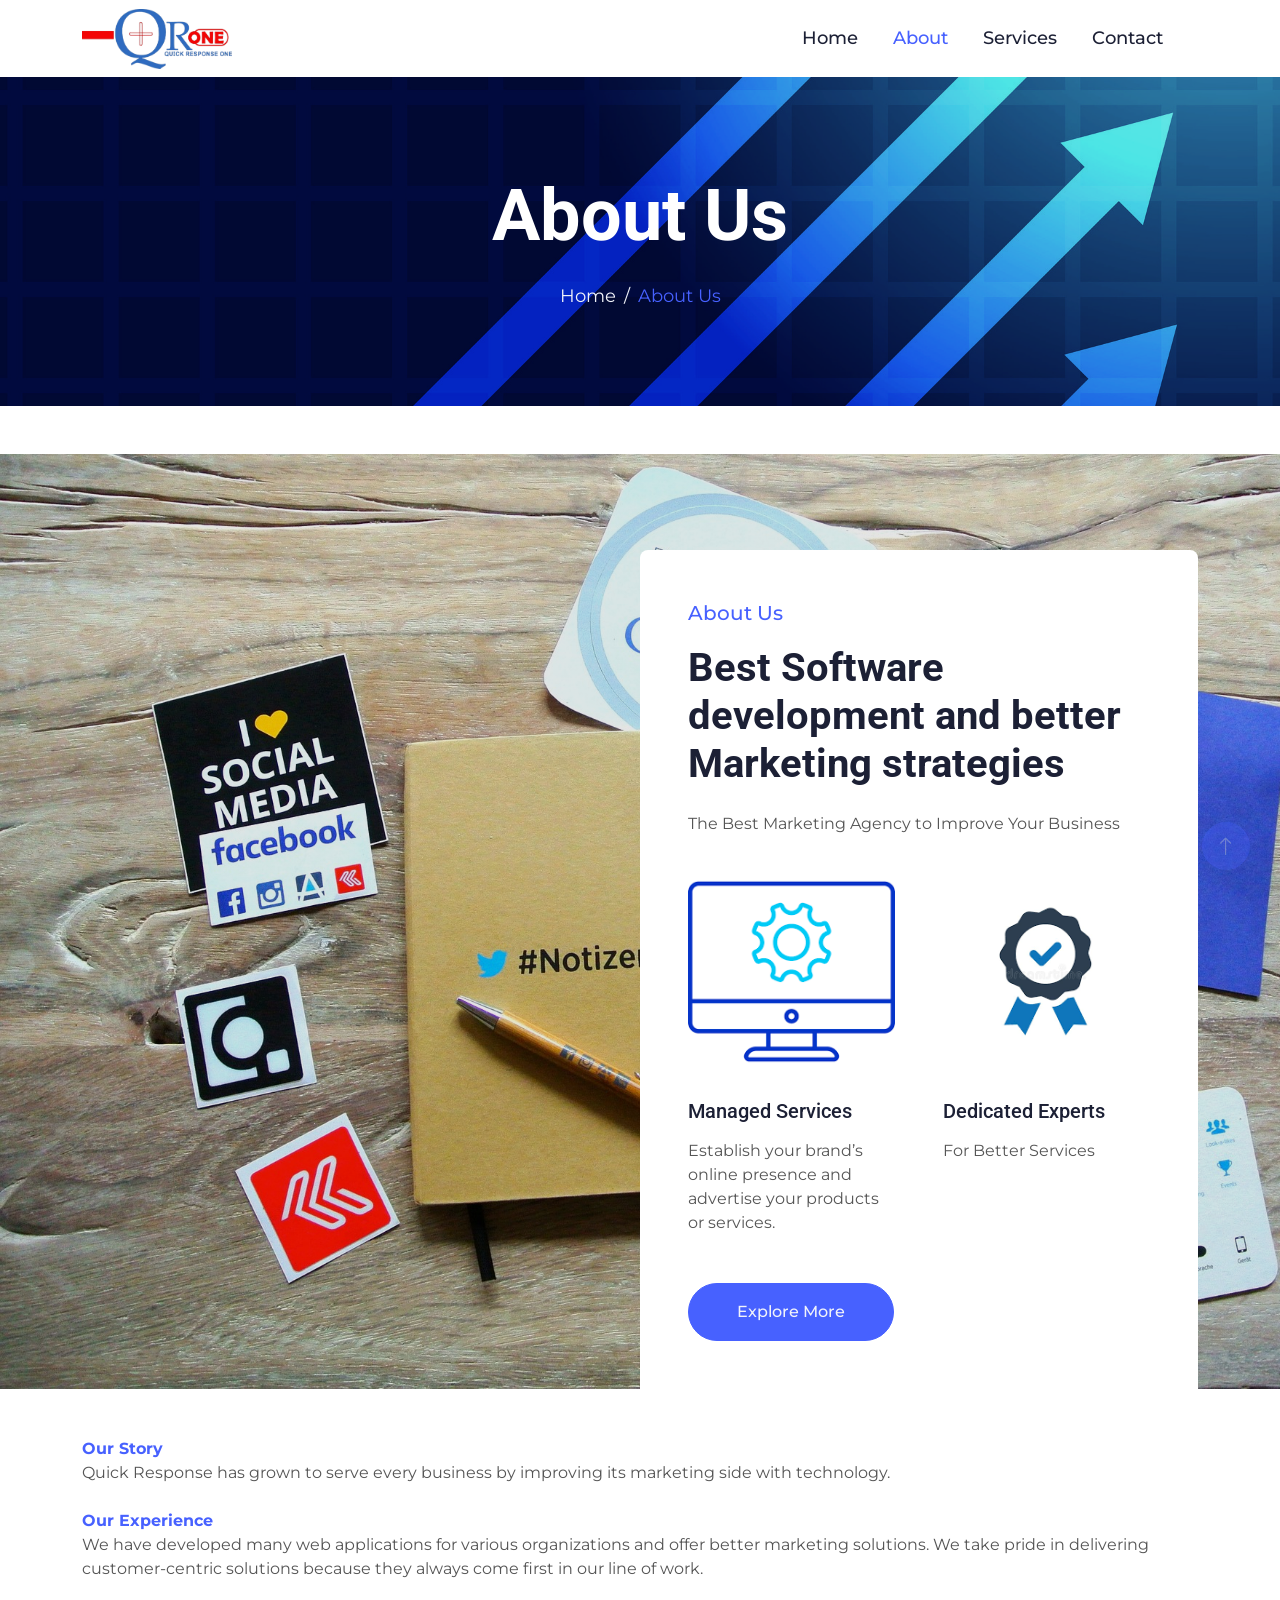
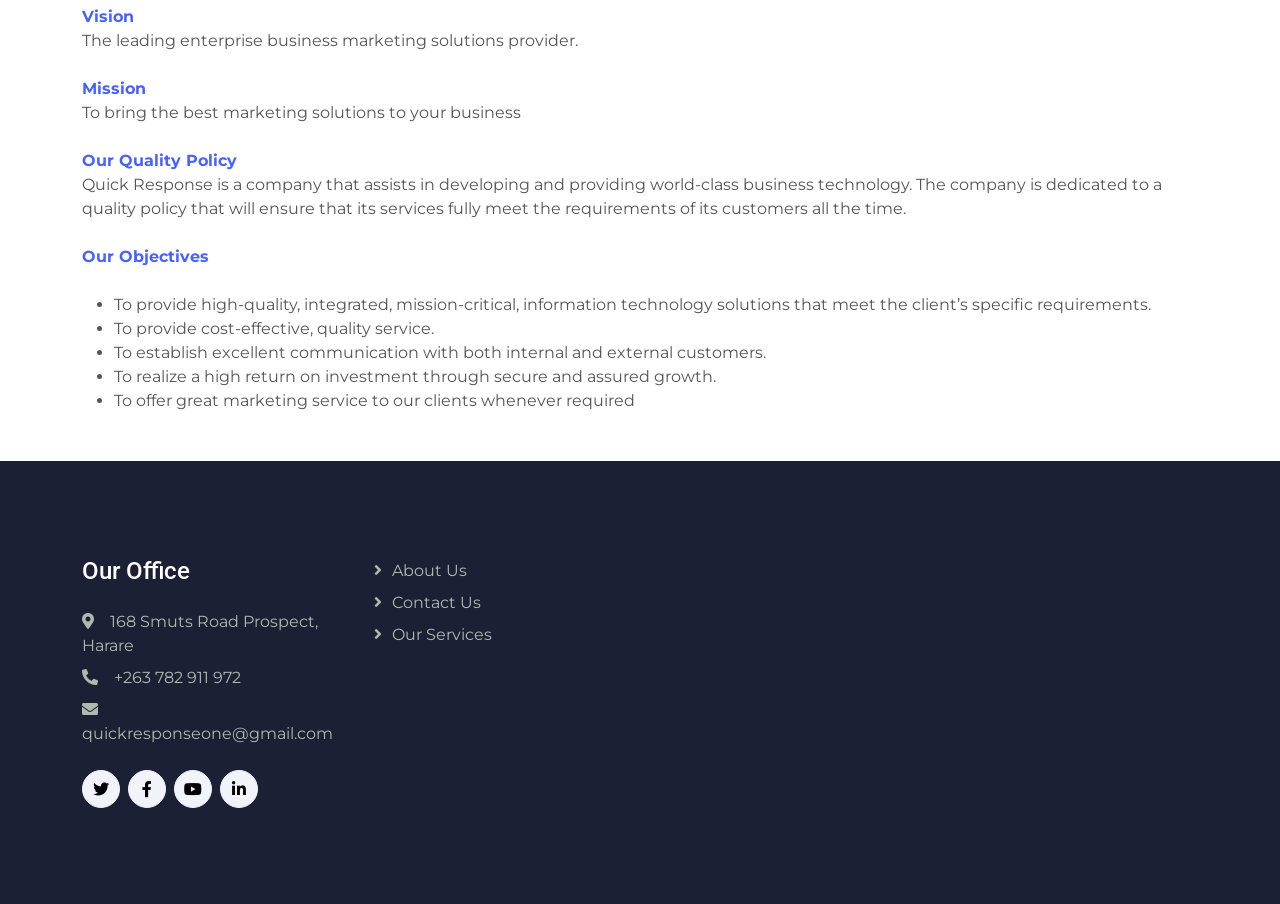
<file: about.html>
<!DOCTYPE html>
<html lang="en">

<head>
    <meta charset="utf-8">
    <title>Quick Response</title>
    <meta content="width=device-width, initial-scale=1.0" name="viewport">
    <meta content="" name="keywords">
    <meta content="" name="description">

    <!-- Favicon -->
    <link rel="icon" href="img/icon/logo.png" type="image/icon type">
    <!-- Google Web Fonts -->
    <link rel="preconnect" href="https://fonts.googleapis.com">
    <link rel="preconnect" href="https://fonts.gstatic.com" crossorigin>
    <link
        href="https://fonts.googleapis.com/css2?family=Montserrat:wght@400;500&family=Roboto:wght@500;700&display=swap"
        rel="stylesheet">

    <!-- Icon Font Stylesheet -->
    <link href="https://cdnjs.cloudflare.com/ajax/libs/font-awesome/5.10.0/css/all.min.css" rel="stylesheet">
    <link href="https://cdn.jsdelivr.net/npm/bootstrap-icons@1.4.1/font/bootstrap-icons.css" rel="stylesheet">

    <!-- Libraries Stylesheet -->
    <link href="lib/animate/animate.min.css" rel="stylesheet">
    <link href="lib/owlcarousel/assets/owl.carousel.min.css" rel="stylesheet">
    <link href="lib/lightbox/css/lightbox.min.css" rel="stylesheet">

    <!-- Customized Bootstrap Stylesheet -->
    <link href="css/bootstrap.min.css" rel="stylesheet">

    <!-- Template Stylesheet -->
    <link href="css/style.css" rel="stylesheet">
</head>

<body>
    <!-- Spinner Start -->
    <div id="spinner"
        class="show bg-white position-fixed translate-middle w-100 vh-100 top-50 start-50 d-flex align-items-center justify-content-center">
        <div class="spinner-border text-primary" role="status" style="width: 3rem; height: 3rem;"></div>
    </div>
    <!-- Spinner End -->




    <!-- Navbar Start -->
    <!-- Navbar Start -->
    <div class="container-fluid bg-white sticky-top">
        <div class="container">
            <nav class="navbar navbar-expand-lg bg-white navbar-light p-lg-0">
                <a href="index.html" class="navbar-brand d-flex-start">
                    <img class="header-btn" src="img/icon/logo.png" width="150" height="60"/> 
                </a>
                <button type="button" class="navbar-toggler me-0" data-bs-toggle="collapse"
                    data-bs-target="#navbarCollapse">
                    <span class="navbar-toggler-icon"></span>
                </button>
                <div class="collapse navbar-collapse" id="navbarCollapse">
                       <div class="container hidden-xs">
                </div>
 <div class="navbar-nav">
                        <div>
                            
                        </div>
                        
                        <a href="index.html" class="nav-item nav-link">Home</a>
                        <a href="about.html" class="nav-item nav-link active">About</a>
                        <a href="service.html" class="nav-item nav-link">Services</a>
                        <a href="contact.html" class="nav-item nav-link">Contact</a>
                      
                    </div>
                   
                 
            </nav>
        </div>
    </div>
    <!-- Navbar End -->
    <!-- Navbar End -->


    <!-- Page Header Start -->
    <div class="container-fluid page-header py-5 mb-5 wow fadeIn" data-wow-delay="0.1s">
        <div class="container text-center py-5">
            <h1 class="display-2 text-white mb-4 animated slideInDown">About Us</h1>
            <nav aria-label="breadcrumb animated slideInDown">
                <ol class="breadcrumb justify-content-center mb-0">
                    <li class="breadcrumb-item"><a href="#">Home</a></li>
                    <li class="breadcrumb-item text-primary" aria-current="page">About Us</li>
                </ol>
            </nav>
        </div>
    </div>
    <!-- Page Header End -->



          <!-- About Start -->
          <div class="container-xxl about my-5">
            <div class="container">
                <div class="row g-0">
                    <div class="col-lg-6">
                        <div class="h-100 d-flex align-items-center justify-content-center" style="min-height: 300px;">
                         
                            
                        </div>
                    </div>
                    <div class="col-lg-6 pt-lg-5 wow fadeIn" data-wow-delay="0.5s">
                        <div class="bg-white rounded-top p-5 mt-lg-5">
                            <p class="fs-5 fw-medium text-primary">About Us</p>
                            <h3 class="display-6 mb-4">Best Software development and better Marketing strategies</h3>
                            <p class="mb-4">The Best Marketing Agency to Improve Your Business</p>
                            <div class="row g-5 pt-2 mb-5">
                                <div class="col-sm-6">
                                    <img class="img-fluid mb-4" src="img/icon/icon-5.png" alt="">
                                    <h5 class="mb-3">Managed Services</h5>
                                    <span>Establish your brand’s online presence and advertise your products or services.</span>
                                </div>
                                <div class="col-sm-6">
                                    <img class="img-fluid mb-4" src="img/icon/icon-2.png" alt="">
                                    <h5 class="mb-3">Dedicated Experts</h5>
                                    <span>For Better Services</span>
                                </div>
                            </div>
                            <a class="btn btn-primary rounded-pill py-3 px-5" href="">Explore More</a>
                        </div>
                    </div>
                </div>
            </div>
        </div>
        <!-- About End -->


<div class="container">
    <p class="mb-4 " ><strong class="text-primary">Our Story</strong><br>
        Quick Response has grown to serve every business by improving its marketing side with technology.
    </p>

    <p class="mb-4"><strong class="text-primary"> Our Experience</strong><br> 
        We have developed many web applications for various organizations and offer better marketing solutions. We take pride in delivering customer-centric solutions because they always come first in our line of work.
    </p>

    <p class="mb-4"><strong class="text-primary">Vision</strong><br>
        The leading enterprise business marketing solutions provider.
    </p>

    <p class="mb-4"><strong class="text-primary">Mission</strong><br>  
    To bring the best marketing solutions to your business
    </p>
    <p class="mb-4"><strong class="text-primary">Our Quality Policy</strong><br>
        Quick Response is a company that assists in developing and providing world-class business technology. The company is dedicated to a quality policy that will ensure that its services fully meet the requirements of its customers all the time.
    </p>

    <p class="mb-4"><strong class="text-primary">Our Objectives</strong><br>
        <div>
            <ul>
              <li>To provide high-quality, integrated, mission-critical, information technology solutions that meet the client’s specific requirements.</li>
              <li>To provide cost-effective, quality service.</li> 
              <li>To establish excellent communication with both internal and external customers.</li>
              <li>To realize a high return on investment through secure and assured growth.</li>
              <li>To offer great marketing service to our clients whenever required</li>

            </ul>
          </div>
    </p>
   </div>

</div>

    

      <!-- Footer Start -->
      <div class="container-fluid bg-dark footer mt-5 py-5 wow fadeIn" data-wow-delay="0.1s">
        <div class="container py-5">
            <div class="row g-5">
                <div class="col-lg-3 col-md-6">
                    <h4 class="text-white mb-4">Our Office</h4>
                    <p class="mb-2"><i class="fa fa-map-marker-alt me-3"></i>168 Smuts Road Prospect, Harare</p>

                    <div class="row"></div>
                    <p class="mb-2"><i class="fa fa-phone-alt me-3"></i>+263 782 911 972</p>
                    <p class="mb-2"><i class="fa fa-envelope me-3"></i>quickresponseone@gmail.com</p>
                    <div class="d-flex pt-3">
                        <a class="btn btn-square btn-light rounded-circle me-2" href=""><i
                                class="fab fa-twitter"></i></a>
                        <a class="btn btn-square btn-light rounded-circle me-2" href=""><i
                                class="fab fa-facebook-f"></i></a>
                        <a class="btn btn-square btn-light rounded-circle me-2" href=""><i
                                class="fab fa-youtube"></i></a>
                        <a class="btn btn-square btn-light rounded-circle me-2" href=""><i
                                class="fab fa-linkedin-in"></i></a>
                    </div>
                </div>     
                <div class="col-lg-3 col-md-6">
                    <a class="btn btn-link" href="about.html">About Us</a>
                    <a class="btn btn-link" href="contact.html">Contact Us</a>
                    <a class="btn btn-link" href="service.html">Our Services</a>
                
                </div>         
               
            </div>
        </div>
    </div>
    <!-- Footer End -->
    <!-- Back to Top -->
    <a href="#" class="btn btn-lg btn-primary btn-lg-square rounded-circle back-to-top"><i
            class="bi bi-arrow-up"></i></a>


    <!-- JavaScript Libraries -->
    <script src="https://ajax.googleapis.com/ajax/libs/jquery/3.6.1/jquery.min.js"></script>
    <script src="https://cdn.jsdelivr.net/npm/bootstrap@5.0.0/dist/js/bootstrap.bundle.min.js"></script>
    <script src="lib/wow/wow.min.js"></script>
    <script src="lib/easing/easing.min.js"></script>
    <script src="lib/waypoints/waypoints.min.js"></script>
    <script src="lib/owlcarousel/owl.carousel.min.js"></script>
    <script src="lib/lightbox/js/lightbox.min.js"></script>

    <!-- Template Javascript -->
    <script src="js/main.js"></script>
</body>

</html>
</file>
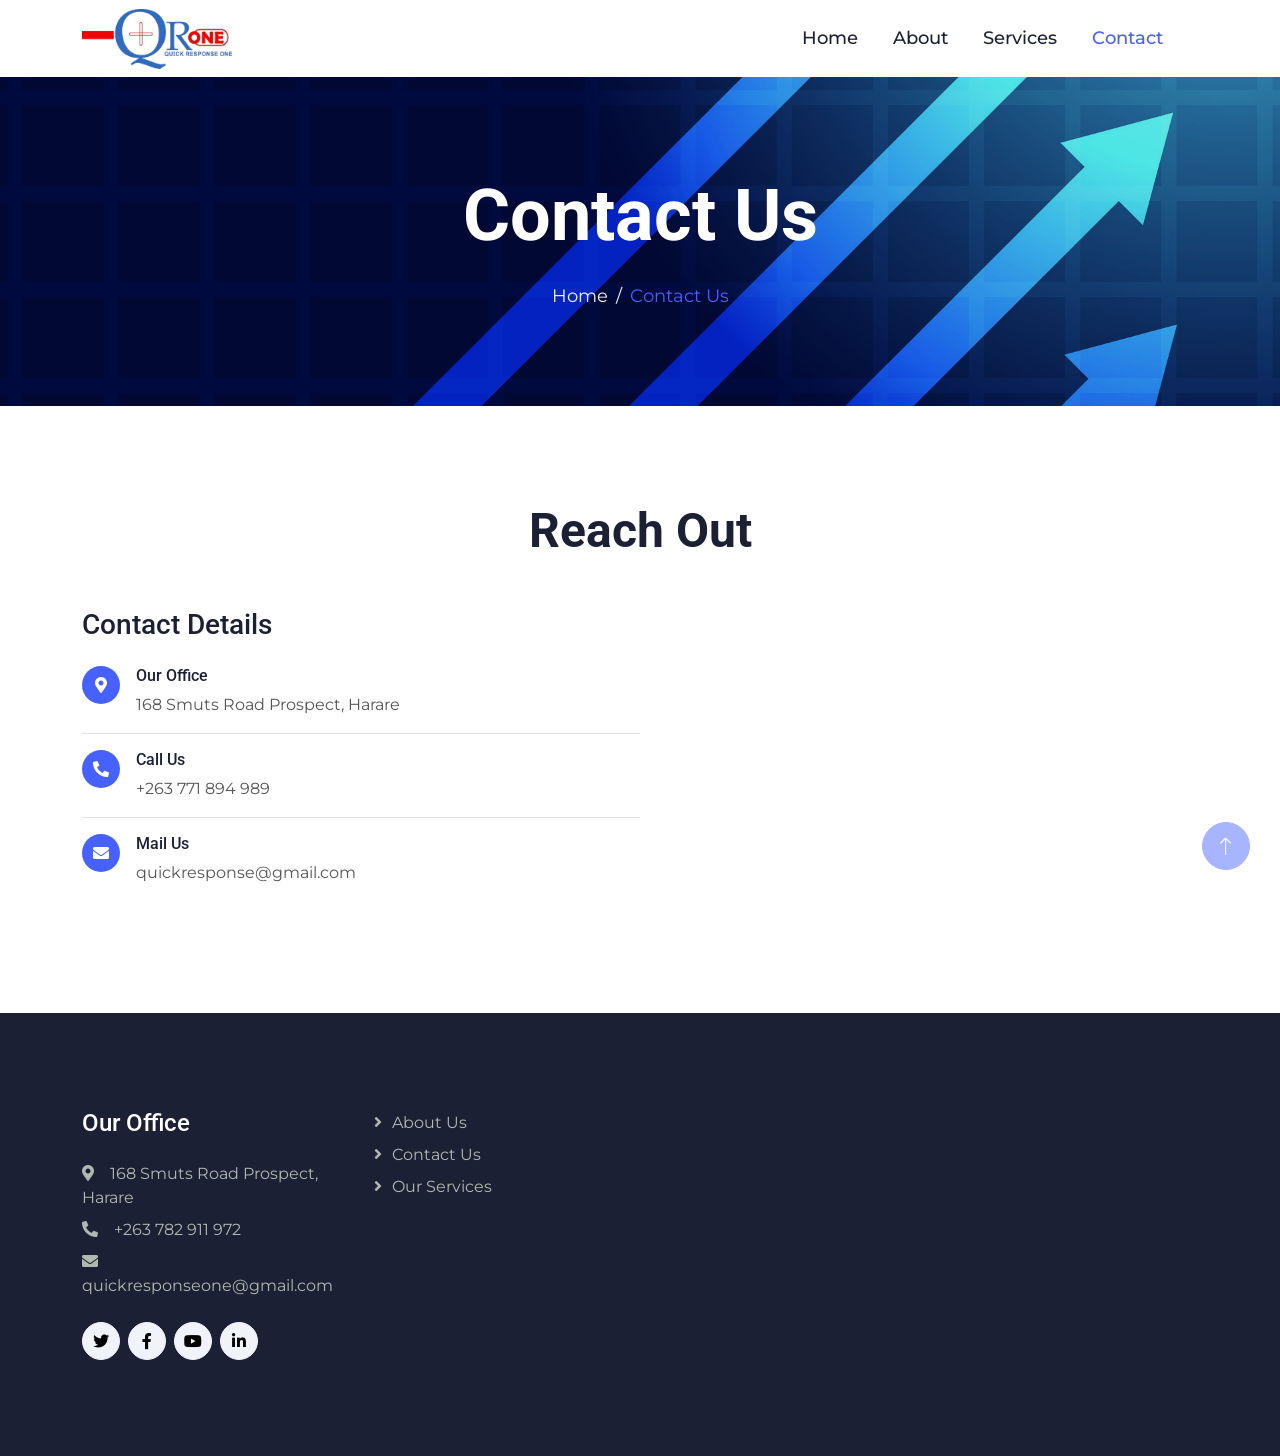
<file: contact.html>
<!DOCTYPE html>
<html lang="en">

<head>
    <meta charset="utf-8">
    <title>Quick Response</title>
    <meta content="width=device-width, initial-scale=1.0" name="viewport">
    <meta content="" name="keywords">
    <meta content="" name="description">

    <!-- Favicon -->
    <link rel="icon" href="img/icon/logo.png" type="image/icon type">

    <!-- Google Web Fonts -->
    <link rel="preconnect" href="https://fonts.googleapis.com">
    <link rel="preconnect" href="https://fonts.gstatic.com" crossorigin>
    <link
        href="https://fonts.googleapis.com/css2?family=Montserrat:wght@400;500&family=Roboto:wght@500;700&display=swap"
        rel="stylesheet">

    <!-- Icon Font Stylesheet -->
    <link href="https://cdnjs.cloudflare.com/ajax/libs/font-awesome/5.10.0/css/all.min.css" rel="stylesheet">
    <link href="https://cdn.jsdelivr.net/npm/bootstrap-icons@1.4.1/font/bootstrap-icons.css" rel="stylesheet">

    <!-- Libraries Stylesheet -->
    <link href="lib/animate/animate.min.css" rel="stylesheet">
    <link href="lib/owlcarousel/assets/owl.carousel.min.css" rel="stylesheet">
    <link href="lib/lightbox/css/lightbox.min.css" rel="stylesheet">

    <!-- Customized Bootstrap Stylesheet -->
    <link href="css/bootstrap.min.css" rel="stylesheet">

    <!-- Template Stylesheet -->
    <link href="css/style.css" rel="stylesheet">
</head>

<body>
    <!-- Spinner Start -->
    <div id="spinner"
        class="show bg-white position-fixed translate-middle w-100 vh-100 top-50 start-50 d-flex align-items-center justify-content-center">
        <div class="spinner-border text-primary" role="status" style="width: 3rem; height: 3rem;"></div>
    </div>
    <!-- Spinner End -->





    <!-- Navbar Start -->
    <div class="container-fluid bg-white sticky-top">
        <div class="container">
            <nav class="navbar navbar-expand-lg bg-white navbar-light p-lg-0">
                <a href="index.html" class="navbar-brand d-flex-start">
                    <img class="header-btn" src="img/icon/logo.png" width="150" height="60" />
                </a>

                <button type="button" class="navbar-toggler me-0" data-bs-toggle="collapse"
                    data-bs-target="#navbarCollapse">
                    <span class="navbar-toggler-icon"></span>
                </button>
                <div class="collapse navbar-collapse" id="navbarCollapse">
                    <div class="container hidden-xs">
                    </div>
                    <div class="navbar-nav">
                        <div>

                        </div>

                        <a href="index.html" class="nav-item nav-link">Home</a>
                        <a href="about.html" class="nav-item nav-link">About</a>
                        <a href="service.html" class="nav-item nav-link">Services</a>
                        <a href="contact.html" class="nav-item nav-link active">Contact</a>

                    </div>


            </nav>
        </div>
    </div>
    <!-- Navbar End -->


    <!-- Page Header Start -->
    <div class="container-fluid page-header py-5 mb-5 wow fadeIn" data-wow-delay="0.1s">
        <div class="container text-center py-5">
            <h1 class="display-2 text-white mb-4 animated slideInDown">Contact Us</h1>
            <nav aria-label="breadcrumb animated slideInDown">
                <ol class="breadcrumb justify-content-center mb-0">
                    <li class="breadcrumb-item"><a href="index.html">Home</a></li>
                    <li class="breadcrumb-item text-primary" aria-current="page">Contact Us</li>
                </ol>
            </nav>
        </div>
    </div>
    <!-- Page Header End -->


    <!-- Contact Start -->
    <div class="container-xxl py-5">
        <div class="container">
            <div class="text-center mx-auto wow fadeInUp" data-wow-delay="0.1s" style="max-width: 500px;">

                <h1 class="display-5 mb-5">Reach Out</h1>
            </div>
            <!-- <div class="row g-5">
                <div class="col-lg-6 wow fadeInUp" data-wow-delay="0.1s">
                    <h3 class="mb-4">Need a functional contact form?</h3>
                    <p class="mb-4">For any Assistance feel free to contact us contact us</p>
                    <form>
                        <div class="row g-3">
                            <div class="col-md-6">
                                <div class="form-floating">
                                    <input type="text" class="form-control" id="name" placeholder="Your Name">
                                    <label for="name">Your Name</label>
                                </div>
                            </div>
                            <div class="col-md-6">
                                <div class="form-floating">
                                    <input type="email" class="form-control" id="email" placeholder="Your Email">
                                    <label for="email">Your Email</label>
                                </div>
                            </div>
                            <div class="col-12">
                                <div class="form-floating">
                                    <input type="text" class="form-control" id="subject" placeholder="Subject">
                                    <label for="subject">Subject</label>
                                </div>
                            </div>
                            <div class="col-12">
                                <div class="form-floating">
                                    <textarea class="form-control" placeholder="Leave a message here" id="message" style="height: 200px"></textarea>
                                    <label for="message">Message</label>
                                </div>
                            </div>
                            <div class="col-12">
                                <button class="btn btn-primary rounded-pill py-3 px-5" type="submit">Send Message</button>
                            </div>
                        </div>
                    </form>
                </div> -->
            <div class="col-lg-6 wow fadeInUp" data-wow-delay="0.5s">
                <h3 class="mb-4">Contact Details</h3>
                <div class="d-flex border-bottom pb-3 mb-3">
                    <div class="flex-shrink-0 btn-square bg-primary rounded-circle">
                        <i class="fa fa-map-marker-alt text-white"></i>
                    </div>
                    <div class="ms-3">
                        <h6>Our Office</h6>
                        <span>168 Smuts Road Prospect, Harare</span>
                    </div>
                </div>
                <div class="d-flex border-bottom pb-3 mb-3">
                    <div class="flex-shrink-0 btn-square bg-primary rounded-circle">
                        <i class="fa fa-phone-alt text-white"></i>
                    </div>
                    <div class="ms-3">
                        <h6>Call Us</h6>
                        <span>+263 771 894 989</span>
                    </div>
                </div>
                <div class="d-flex border-bottom-0 pb-3 mb-3">
                    <div class="flex-shrink-0 btn-square bg-primary rounded-circle">
                        <i class="fa fa-envelope text-white"></i>
                    </div>
                    <div class="ms-3">
                        <h6>Mail Us</h6>
                        <span>quickresponse@gmail.com</span>
                    </div>
                </div>
            </div>
        </div>
    </div>
    </div>
    <!-- Contact End -->


    <!-- Footer Start -->
    <div class="container-fluid bg-dark footer mt-5 py-5 wow fadeIn" data-wow-delay="0.1s">
        <div class="container py-5">
            <div class="row g-5">
                <div class="col-lg-3 col-md-6">
                    <h4 class="text-white mb-4">Our Office</h4>
                    <p class="mb-2"><i class="fa fa-map-marker-alt me-3"></i>168 Smuts Road Prospect, Harare</p>
                    <p class="mb-2"><i class="fa fa-phone-alt me-3"></i>+263 782 911 972</p>
                    <p class="mb-2"><i class="fa fa-envelope me-3"></i>quickresponseone@gmail.com</p>
                    <div class="d-flex pt-3">
                        <a class="btn btn-square btn-light rounded-circle me-2" href=""><i
                                class="fab fa-twitter"></i></a>
                        <a class="btn btn-square btn-light rounded-circle me-2" href=""><i
                                class="fab fa-facebook-f"></i></a>
                        <a class="btn btn-square btn-light rounded-circle me-2" href=""><i
                                class="fab fa-youtube"></i></a>
                        <a class="btn btn-square btn-light rounded-circle me-2" href=""><i
                                class="fab fa-linkedin-in"></i></a>
                    </div>
                </div>
                <div class="col-lg-3 col-md-6">
                    <a class="btn btn-link" href="about.html">About Us</a>
                    <a class="btn btn-link" href="contact.html">Contact Us</a>
                    <a class="btn btn-link" href="service.html">Our Services</a>

                </div>

            </div>
        </div>
    </div>
    <!-- Footer End -->


    <!-- Back to Top -->
    <a href="#" class="btn btn-lg btn-primary btn-lg-square rounded-circle back-to-top"><i
            class="bi bi-arrow-up"></i></a>


    <!-- JavaScript Libraries -->
    <script src="https://ajax.googleapis.com/ajax/libs/jquery/3.6.1/jquery.min.js"></script>
    <script src="https://cdn.jsdelivr.net/npm/bootstrap@5.0.0/dist/js/bootstrap.bundle.min.js"></script>
    <script src="lib/wow/wow.min.js"></script>
    <script src="lib/easing/easing.min.js"></script>
    <script src="lib/waypoints/waypoints.min.js"></script>
    <script src="lib/owlcarousel/owl.carousel.min.js"></script>
    <script src="lib/lightbox/js/lightbox.min.js"></script>

    <!-- Template Javascript -->
    <script src="js/main.js"></script>
</body>

</html>
</file>
<file: css/style.css>
:root {
    --primary: #4761FF;
    --secondary: #555555;
    --light: #F1F3FA;
    --dark: #1C2035;
}

.back-to-top {
    position: fixed;
    display: none;
    right: 30px;
    bottom: 30px;
    z-index: 99;
}

.fw-medium {
    font-weight: 500;
}


/*** Spinner ***/
#spinner {
    opacity: 0;
    visibility: hidden;
    transition: opacity .5s ease-out, visibility 0s linear .5s;
    z-index: 99999;
}

#spinner.show {
    transition: opacity .5s ease-out, visibility 0s linear 0s;
    visibility: visible;
    opacity: 1;
}


/*** Button ***/
.btn {
    transition: .5s;
    font-weight: 500;
}

.btn-primary,
.btn-outline-primary:hover {
    color: var(--light);
}

.btn-secondary,
.btn-outline-secondary:hover {
    color: var(--dark);
}

.btn-square {
    width: 38px;
    height: 38px;
}

.btn-sm-square {
    width: 32px;
    height: 32px;
}

.btn-lg-square {
    width: 48px;
    height: 48px;
}

.btn-square,
.btn-sm-square,
.btn-lg-square {
    padding: 0;
    display: flex;
    align-items: center;
    justify-content: center;
    font-weight: normal;
}


/*** Navbar ***/
.sticky-top {
    top: -100px;
    transition: .5s;
}

.navbar .navbar-nav .nav-link {
    margin-right: 35px;
    padding: 25px 0;
    color: var(--dark);
    font-size: 18px;
    font-weight: 500;
    outline: none;
}

.navbar .navbar-nav .nav-link:hover,
.navbar .navbar-nav .nav-link.active {
    color: var(--primary);
}

.navbar .dropdown-toggle::after {
    border: none;
    content: "\f107";
    font-family: "Font Awesome 5 Free";
    font-weight: 900;
    vertical-align: middle;
    margin-left: 8px;
}

@media (max-width: 991.98px) {
    .navbar .navbar-nav .nav-link  {
        margin-right: 0;
        padding: 10px 0;
    }

    .navbar .navbar-nav {
        margin-top: 15px;
        border-top: 1px solid #EEEEEE;
    }
}

@media (min-width: 992px) {
    .navbar .nav-item .dropdown-menu {
        display: block;
        border: none;
        margin-top: 0;
        top: 150%;
        opacity: 0;
        visibility: hidden;
        transition: .5s;
    }

    .navbar .nav-item:hover .dropdown-menu {
        top: 100%;
        visibility: visible;
        transition: .5s;
        opacity: 1;
    }
}


/*** Header ***/
.carousel-caption {
    top: 0;
    left: 0;
    right: 0;
    bottom: 0;
    display: flex;
    align-items: center;
    background: rgba(0, 0, 0, .1);
    z-index: 1;
}

.carousel-control-prev,
.carousel-control-next {
    width: 15%;
}

.carousel-control-prev-icon,
.carousel-control-next-icon {
    width: 3.5rem;
    height: 3.5rem;
    border-radius: 3.5rem;
    background-color: var(--primary);
    border: 15px solid var(--primary);
}

@media (max-width: 768px) {
    #header-carousel .carousel-item {
        position: relative;
        min-height: 450px;
    }
    
    #header-carousel .carousel-item img {
        position: absolute;
        width: 100%;
        height: 100%;
        object-fit: cover;
    }
}

.page-header {
    background: linear-gradient(rgba(0, 0, 0, .1), rgba(0, 0, 0, .1)), url(../img/carousel-1.jpg) center center no-repeat;
    background-size: cover;
}

.page-header .breadcrumb-item+.breadcrumb-item::before {
    color: var(--light);
}

.page-header .breadcrumb-item,
.page-header .breadcrumb-item a {
    font-size: 18px;
    color: var(--light);
}


/*** Features ***/
.feature-row {
    box-shadow: 0 0 45px rgba(0, 0, 0, .08);
}

.feature-item {
    border-color: rgba(0, 0, 0, .03) !important;
}


/*** About ***/
.about {
    background: linear-gradient(rgba(0, 0, 0, .1), rgba(0, 0, 0, .1)), url(../img/about.jpg) left center no-repeat;
    background-size: cover;
}

.btn-play {
    position: relative;
    display: block;
    box-sizing: content-box;
    width: 36px;
    height: 46px;
    border-radius: 100%;
    border: none;
    outline: none !important;
    padding: 18px 20px 20px 28px;
    background: var(--primary);
}

.btn-play:before {
    content: "";
    position: absolute;
    z-index: 0;
    left: 50%;
    top: 50%;
    transform: translateX(-50%) translateY(-50%);
    display: block;
    width: 90px;
    height: 90px;
    background: var(--primary);
    border-radius: 100%;
    animation: pulse-border 1500ms ease-out infinite;
}

.btn-play:after {
    content: "";
    position: absolute;
    z-index: 1;
    left: 50%;
    top: 50%;
    transform: translateX(-50%) translateY(-50%);
    display: block;
    width: 90px;
    height: 90px;
    background: var(--primary);
    border-radius: 100%;
    transition: all 200ms;
}

.btn-play span {
    display: block;
    position: relative;
    z-index: 3;
    width: 0;
    height: 0;
    left: 3px;
    border-left: 30px solid #FFFFFF;
    border-top: 18px solid transparent;
    border-bottom: 18px solid transparent;
}

@keyframes pulse-border {
    0% {
        transform: translateX(-50%) translateY(-50%) translateZ(0) scale(1);
        opacity: 1;
    }

    100% {
        transform: translateX(-50%) translateY(-50%) translateZ(0) scale(2);
        opacity: 0;
    }
}






/*** Service ***/
.service-item .service-text {
    position: relative;
    width: 100%;
    top: 0;
    left: 0;
    text-align: center;
    background: #FFFFFF;
    box-shadow: 0 0 45px rgba(0, 0, 0, .06);
    transition: .5s;
    z-index: 2;
}

.service-item:hover .service-text {
    top: -1.5rem;
}

.service-item .service-text h5 {
    transition: .5s;
}

.service-item:hover .service-text h5 {
    color: var(--primary);
}

.service-item .service-btn {
    position: absolute;
    width: 80%;
    height: 3rem;
    left: 10%;
    bottom: 0;
    display: flex;
    align-items: center;
    justify-content: center;
    background: #FFFFFF;
    box-shadow: 0 0 45px rgba(0, 0, 0, .07);
    transition: .5s;
    z-index: 1;
}

.service-item:hover .service-btn {
    bottom: -1.5rem;
}


/*** Project ***/
.project-item {
    position: relative;
    border-radius: 8px;
    overflow: hidden;
    box-shadow: 0 0 45px rgba(0, 0, 0, .07);
}

.project-item .project-overlay {
    position: absolute;
    width: 100%;
    height: 100%;
    top: 0;
    left: 0;
    display: flex;
    align-items: center;
    justify-content: center;
    background: rgba(0, 0, 0, .5);
    opacity: 0;
    padding-top: 60px;
    transition: .5s;
}

.project-item:hover .project-overlay {
    opacity: 1;
    padding-top: 0;
}

.project-carousel .owl-nav {
    position: absolute;
    top: -100px;
    right: 0;
    display: flex;
}

.project-carousel .owl-nav .owl-prev,
.project-carousel .owl-nav .owl-next {
    margin-left: 15px;
    width: 55px;
    height: 55px;
    display: flex;
    align-items: center;
    justify-content: center;
    color: var(--secondary);
    border-radius: 55px;
    box-shadow: 0 0 45px rgba(0, 0, 0, .15);
    font-size: 25px;
    transition: .5s;
}

.project-carousel .owl-nav .owl-prev:hover,
.project-carousel .owl-nav .owl-next:hover {
    background: var(--primary);
    color: #FFFFFF;
}

@media (max-width: 768px) {
    .project-carousel .owl-nav {
        top: -70px;
        right: auto;
        left: 50%;
        transform: translateX(-50%);
    }

    .project-carousel .owl-nav .owl-prev,
    .project-carousel .owl-nav .owl-next {
        margin: 0 7px;
        width: 45px;
        height: 45px;
        font-size: 20px;
    }
}


/*** Testimonial ***/
.testimonial-item {
    box-shadow: 0 0 45px rgba(0, 0, 0, .07);
    transition: .5s;
}

.owl-item .testimonial-item,
.testimonial-item * {
    transition: .5s;
}

.owl-item.center .testimonial-item,
.testimonial-item:hover {
    background: var(--primary);
}

.owl-item.center .testimonial-item *,
.testimonial-item:hover * {
    color: #FFFFFF !important;
}

.testimonial-item img {
    width: 100px !important;
    height: 100px !important;
    border-radius: 100px;
}

.testimonial-carousel .owl-nav {
    position: absolute;
    top: -100px;
    right: 0;
    display: flex;
}

.testimonial-carousel .owl-nav .owl-prev,
.testimonial-carousel .owl-nav .owl-next {
    margin-left: 15px;
    width: 55px;
    height: 55px;
    display: flex;
    align-items: center;
    justify-content: center;
    color: var(--secondary);
    border-radius: 55px;
    box-shadow: 0 0 45px rgba(0, 0, 0, .15);
    font-size: 25px;
    transition: .5s;
}

.testimonial-carousel .owl-nav .owl-prev:hover,
.testimonial-carousel .owl-nav .owl-next:hover {
    background: var(--primary);
    color: #FFFFFF;
}

@media (max-width: 768px) {
    .testimonial-carousel .owl-nav {
        top: -70px;
        right: auto;
        left: 50%;
        transform: translateX(-50%);
    }

    .testimonial-carousel .owl-nav .owl-prev,
    .testimonial-carousel .owl-nav .owl-next {
        margin: 0 7px;
        width: 45px;
        height: 45px;
        font-size: 20px;
    }
}


/*** Footer ***/
.footer {
    color: #B0B9AE;
}

.footer .btn.btn-link {
    display: block;
    margin-bottom: 5px;
    padding: 0;
    text-align: left;
    color: #B0B9AE;
    font-weight: normal;
    text-transform: capitalize;
    transition: .3s;
}

.footer .btn.btn-link::before {
    position: relative;
    content: "\f105";
    font-family: "Font Awesome 5 Free";
    font-weight: 900;
    margin-right: 10px;
}

.footer .btn.btn-link:hover {
    color: var(--light);
    letter-spacing: 1px;
    box-shadow: none;
}

.copyright {
    color: #B0B9AE;
}

.copyright {
    background: #111111;
}

.copyright a:hover {
    color: var(--primary) !important;
}
</file>
